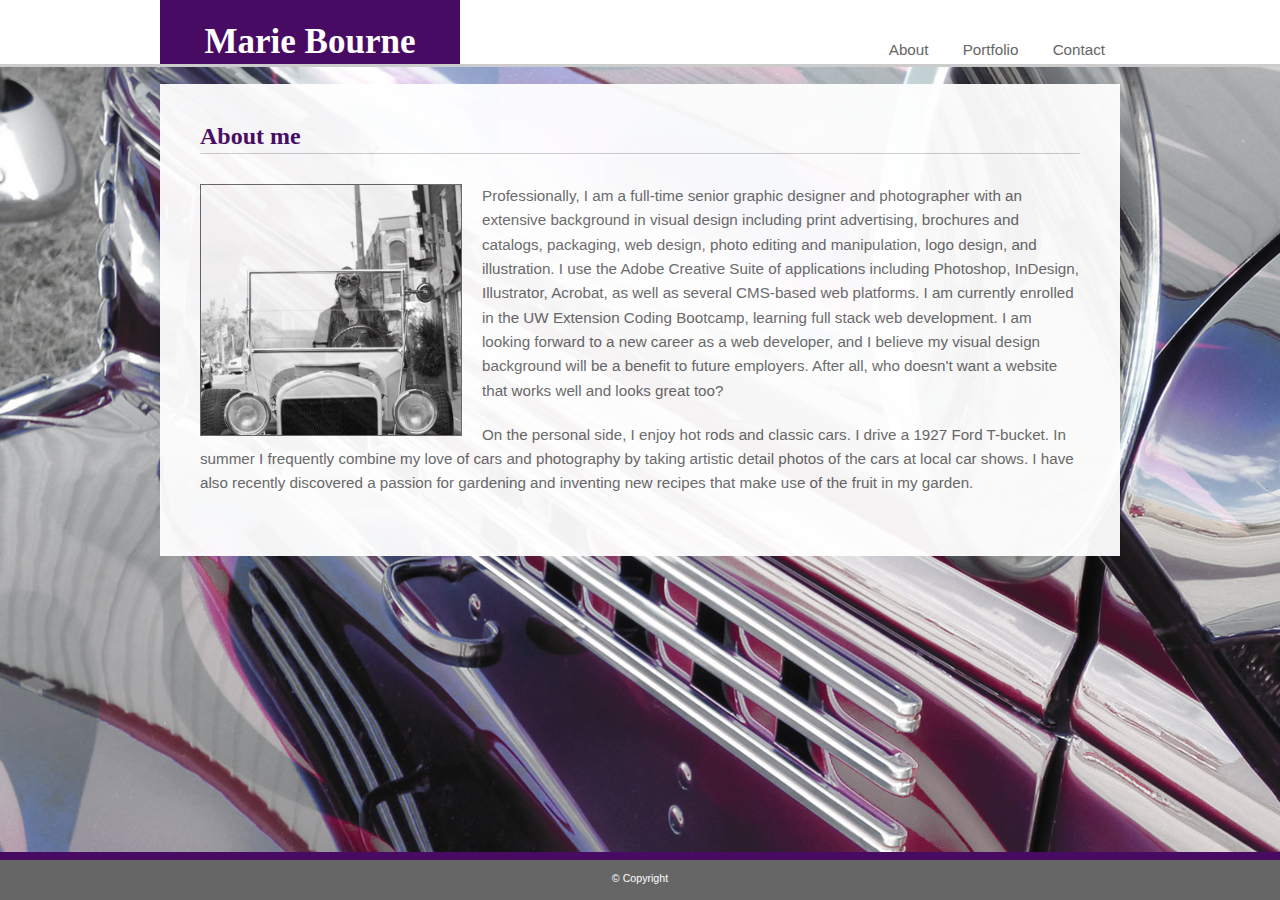
<file: index.html>
<!DOCTYPE html>
<html lang="en">
    <head>
        <title>Bourne Portfolio</title>
        <link type="text/css" rel="stylesheet" href="assets/css/reset.css" />
        <link type="text/css" rel="stylesheet" href="assets/css/style.css" />
    </head>
    <body>
        <!--extend top nav background full width-->
        <div id="navBkgd">
            <div class="container">
                <header>
                    <h1>Marie Bourne</h1>
                    <nav>
                        <ul class="nav">
                            <li><a href="index.html">About</a></li>
                            <li><a href="portfolio.html">Portfolio</a></li>
                            <li><a href="contact.html">Contact</a></li>
                        </ul>
                    </nav>
                </header>
            </div>
        </div>
        <!--content centered-->
        <div class="container">                        
            <main>
                <h2>About me</h2>
                <div class="imgBox">
                    <img src="assets/images/t-bucket.jpg" alt="profile photo" width="260"/>
                </div>
                <p>Professionally, I am a full-time senior graphic designer and photographer with an extensive background in visual design including print advertising, brochures and catalogs, packaging, web design, photo editing and manipulation, logo design, and illustration. I use the Adobe Creative Suite of applications including Photoshop, InDesign, Illustrator, Acrobat, as well as several CMS-based web platforms. I am currently enrolled in the UW Extension Coding Bootcamp, learning full stack web development. I am looking forward to a new career as a web developer, and I believe my visual design background will be a benefit to future employers. After all, who doesn't want a website that works well and looks great too?</p>
                <p>On the personal side, I enjoy hot rods and classic cars. I drive a 1927 Ford T-bucket. In summer I frequently combine my love of cars and photography by taking artistic detail photos of the cars at local car shows. I have also recently discovered a passion for gardening and inventing new recipes that make use of the fruit in my garden.</p>
            </main>
        </div>
        <!--extend footer background full width-->
        <div id="footerBkgd">
            <div class="container">
                <footer><p class="copywrite">&copy; Copyright</p></footer>
            </div>
        </div>
    </body>
</html>
</file>
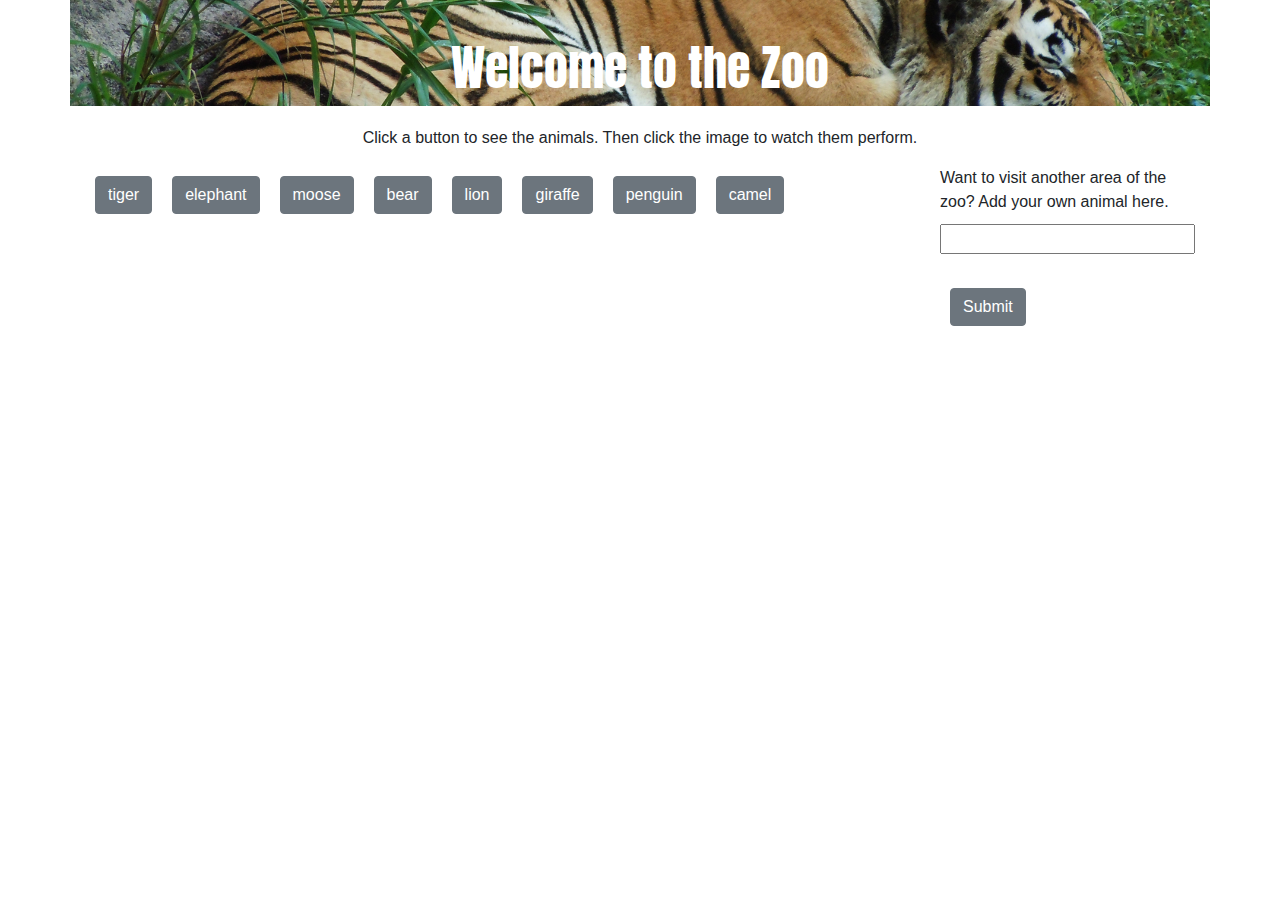
<file: giphy-app/index.html>
<!DOCTYPE html>
<html lang="en">
<head>
    <meta charset="UTF-8">
    <meta name="viewport" content="width=device-width, initial-scale=1.0">
    <meta http-equiv="X-UA-Compatible" content="ie=edge">
    <link rel="stylesheet" href="https://stackpath.bootstrapcdn.com/bootstrap/4.3.1/css/bootstrap.min.css" integrity="sha384-ggOyR0iXCbMQv3Xipma34MD+dH/1fQ784/j6cY/iJTQUOhcWr7x9JvoRxT2MZw1T" crossorigin="anonymous">
    <link href="https://fonts.googleapis.com/css?family=Anton" rel="stylesheet">
    <link rel="stylesheet" type="text/css" href="assets/css/style.css">
    <script src="https://ajax.googleapis.com/ajax/libs/jquery/3.4.0/jquery.min.js"></script>
    <title>The Zoo</title>
</head>
<body>
    <div class="container">
        <header class="row">
            <div class="col-md-12">
                <h1>Welcome to the Zoo</h1>
            </div>
        </header>
        <main>
            <p class="center">Click a button to see the animals. Then click the image to watch them perform.</p>
            <div class="row button-row">
                <div class="col-md-9" id="buttons"></div>
                <div class="col-md-3" id="add-button"></div>
            </div>
            <div class="row">
                <div id="gifs" class="col-md-12 grid-container"></div>
            </div>
        </main>


    </div><!-- end container -->
 
    <script type="text/javascript" src="assets/javascript/app.js"></script>
</body>
</html>
</file>
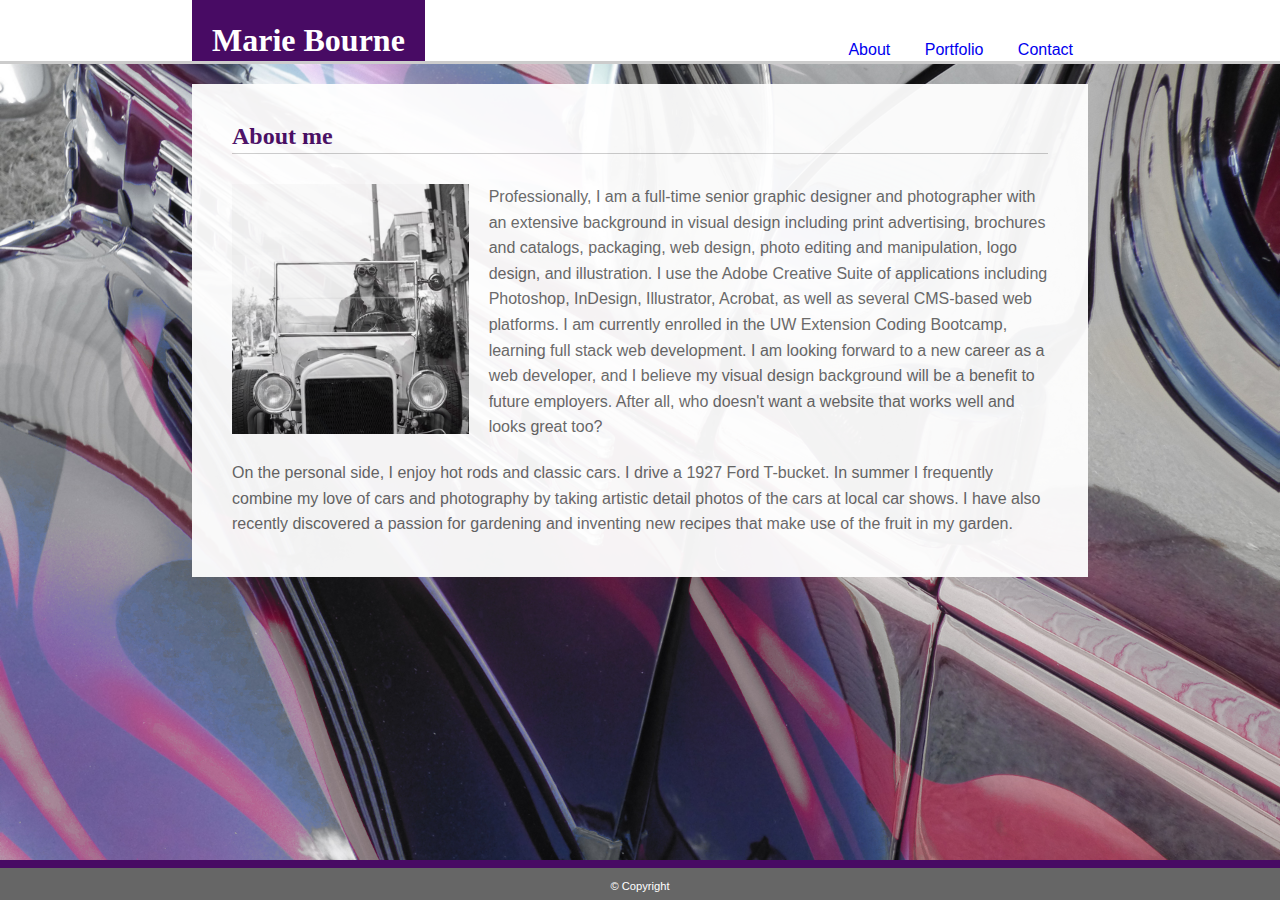
<file: responsive-portfolio/index.html>
<!DOCTYPE html>
<html lang="en">
    <head>
        <title>Bourne Portfolio</title>
        <link type="text/css" rel="stylesheet" href="assets/css/reset.css" />
        <link rel="stylesheet" href="https://use.fontawesome.com/releases/v5.8.1/css/all.css" integrity="sha384-50oBUHEmvpQ+1lW4y57PTFmhCaXp0ML5d60M1M7uH2+nqUivzIebhndOJK28anvf" crossorigin="anonymous">
        <link type="text/css" rel="stylesheet" href="assets/css/style.css" />
    </head>
    <body>
        <!--extend top nav background full width-->
        <div id="navBkgd">
            <div class="container">
                <header>
                    <h1>Marie Bourne</h1>
                    <nav>
                        <a href="#"><i class="fas fa-bars icon"></i></a>
                        <ul class="nav">
                            <li><a href="index.html">About</a></li>
                            <li><a href="portfolio.html">Portfolio</a></li>
                            <li><a href="contact.html">Contact</a></li>
                        </ul>
                        <ul id="navVert">
                            <li><a href="index.html">About</a></li>
                            <li><a href="portfolio.html">Portfolio</a></li>
                            <li><a href="contact.html">Contact</a></li>
                        </ul>
                    </nav>
                </header>
            </div>
        </div>
        <!--content centered-->
        <div class="container">                        
            <main>
                <h2>About me</h2>
                <div class="imgBox">
                    <img class="img-profile" src="assets/images/t-bucket.jpg" alt="profile photo" width="260"/>
                </div>
                <p>Professionally, I am a full-time senior graphic designer and photographer with an extensive background in visual design including print advertising, brochures and catalogs, packaging, web design, photo editing and manipulation, logo design, and illustration. I use the Adobe Creative Suite of applications including Photoshop, InDesign, Illustrator, Acrobat, as well as several CMS-based web platforms. I am currently enrolled in the UW Extension Coding Bootcamp, learning full stack web development. I am looking forward to a new career as a web developer, and I believe my visual design background will be a benefit to future employers. After all, who doesn't want a website that works well and looks great too?</p>
                <p>On the personal side, I enjoy hot rods and classic cars. I drive a 1927 Ford T-bucket. In summer I frequently combine my love of cars and photography by taking artistic detail photos of the cars at local car shows. I have also recently discovered a passion for gardening and inventing new recipes that make use of the fruit in my garden.</p>
            </main>
        </div>
        <!--extend footer background full width-->
        <div id="footerBkgd">
            <div class="container">
                <footer><p class="copywrite">&copy; Copyright</p></footer>
            </div>
        </div>
    </body>
</html>
</file>
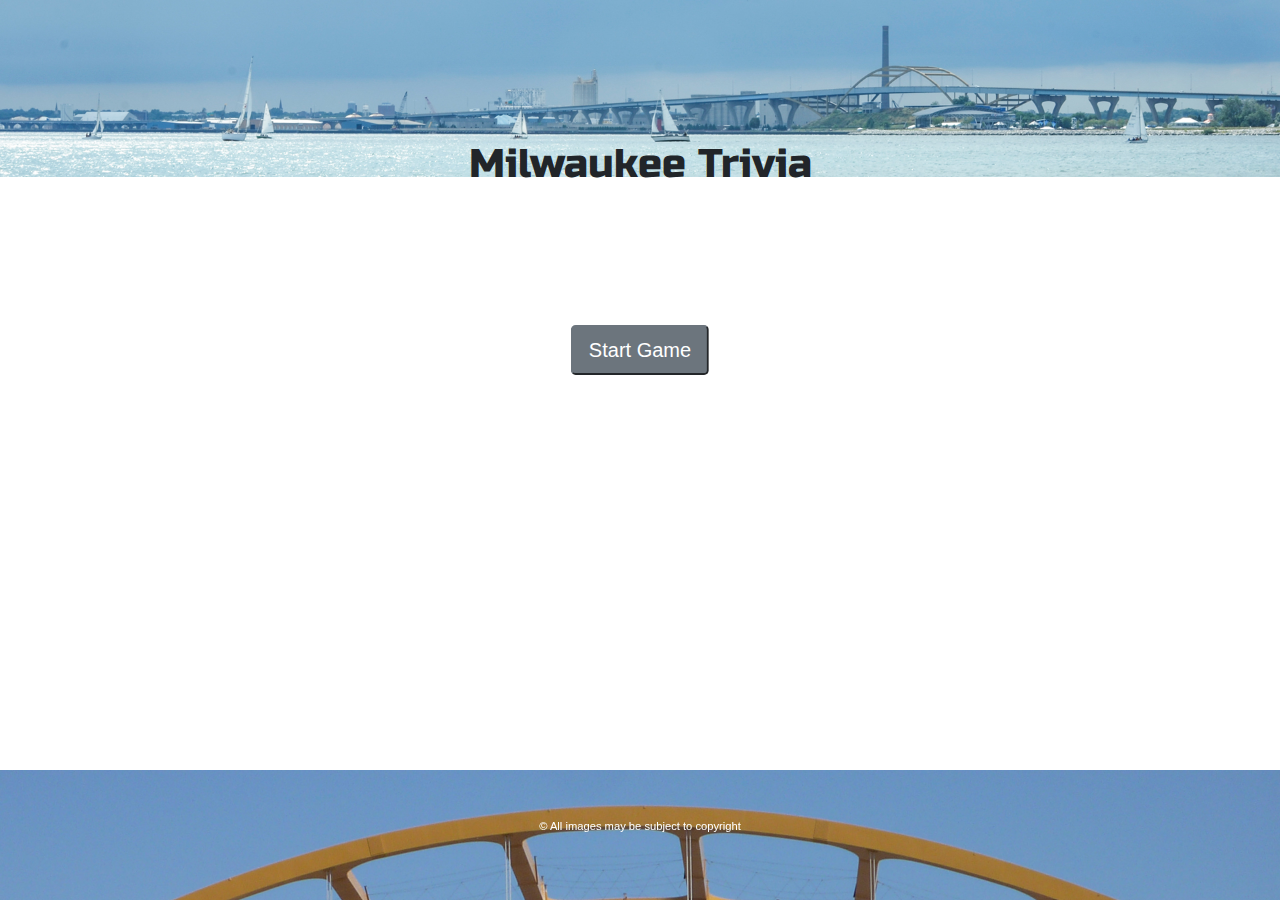
<file: trivia-game/index.html>
<!DOCTYPE html>
<html lang="en">
<head>
    <meta charset="UTF-8">
    <meta name="viewport" content="width=device-width, initial-scale=1.0">
    <meta http-equiv="X-UA-Compatible" content="ie=edge">
    <link rel="stylesheet" href="https://stackpath.bootstrapcdn.com/bootstrap/4.3.1/css/bootstrap.min.css" integrity="sha384-ggOyR0iXCbMQv3Xipma34MD+dH/1fQ784/j6cY/iJTQUOhcWr7x9JvoRxT2MZw1T" crossorigin="anonymous">
    <link href="https://fonts.googleapis.com/css?family=Russo+One" rel="stylesheet">
    <link rel="stylesheet" type="text/css" href="assets/css/style.css">
    <script src="https://ajax.googleapis.com/ajax/libs/jquery/3.4.0/jquery.min.js"></script>
    <title>Milwaukee Trivia</title>
</head>
<body>
    <!-- full width header -->
    <div class="container-fluid header">
        <!--<img class="img-fluid" src="assets/images/header.jpg" />-->
        <header class="container">
            <h1>Milwaukee Trivia</h1>
        </header>
    </div>
    <!-- main content centered -->
    <main class="container">
        <div class="row">
            <div id="startScreen" class="col-md-12 startRow">
                <button id="start" type="button" class="btn-lg btn-secondary startBtn">Start Game</button>
            </div>
        </div>
        <!-- timer -->
        <div class="row timer">
            <div class="col-md-12">
                <h3 id="timer"></h3>
            </div>
        </div>
        <!-- question-0 -->
        <div id="question-0" class="row">
            <div class="col-md-8">
                <p>Who designed the Milwaukee Art Museum addition?</p>
                <div class="form-check">
                    <input class="form-check-input question-0" type="radio" name="question-0" id="option1" value="Antoni Gaudi">
                        <label class="form-check-label" for="question-0">
                            Antoni Gaudi
                        </label><br>
                    <input class="form-check-input question-0" type="radio" name="question-0" id="option2" value="Frank Gehry">
                        <label class="form-check-label" for="question-0">
                            Frank Gehry
                        </label><br>
                    <input class="form-check-input question-0" type="radio" name="question-0" id="option3" value="Santiago Calatrava">
                        <label class="form-check-label" for="question-0">
                            Santiago Calatrava
                        </label><br>
                    <input class="form-check-input question-0" type="radio" name="question-0" id="option4" value="Zaha Hadid">
                        <label class="form-check-label" for="question-0">
                            Zaha Hadid
                        </label>
                </div>
                <p id="messageCorrect-0" class="correct message"></p>
                <p id="messageWrong-0" class="message"></p>
                <p id="messageTimeout-0" class="message"></p>
            </div>
            <div class="col-md-4 image-0 imageMobile"></div>
        </div>
        <!-- question-1 -->
        <div id="question-1" class="row">
                <div class="col-md-8">
                    <p>What is the Allen Bradley/Rockwell Automation tower known for?</p>
                    <div class="form-check">
                        <input class="form-check-input question-1" type="radio" name="question-1" id="option1" value="The first digital temperature gauge">
                            <label class="form-check-label" for="question-1">
                                The first digital temperature gauge on a building in Milwaukee
                            </label><br>
                        <input class="form-check-input question-1" type="radio" name="question-1" id="option2" value="The largest four-faced clock">
                            <label class="form-check-label" for="question-1">
                                The largest four-faced clock in the world
                            </label><br>
                        <input class="form-check-input question-1" type="radio" name="question-1" id="option3" value="The tallest building">
                            <label class="form-check-label" for="question-1">
                                The tallest building in Milwaukee
                            </label><br>
                        <input class="form-check-input question-1" type="radio" name="question-1" id="option4" value="The second largest four-faced clock">
                            <label class="form-check-label" for="question-1">
                                The second largest four-faced clock in the world
                            </label>
                    </div>
                    <p id="messageCorrect-1" class="correct message"></p>
                    <p id="messageWrong-1" class="message"></p>
                    <p id="messageTimeout-1" class="message"></p>
                </div>
                <div class="col-md-4 image-1 imageMobile"></div>
            </div>
            <!-- question-2 -->
            <div id="question-2" class="row">
                <div class="col-md-8">
                    <p>Which of these TV shows was not based in Milwaukee?</p>
                    <div class="form-check">
                        <input class="form-check-input question-2" type="radio" name="question-2" id="option1" value="Laverne and Shirley">
                            <label class="form-check-label" for="question-2">
                                Laverne and Shirley
                            </label><br>
                        <input class="form-check-input question-2" type="radio" name="question-2" id="option2" value="That 70s Show">
                            <label class="form-check-label" for="question-2">
                                That 70s Show
                            </label><br>
                        <input class="form-check-input question-2" type="radio" name="question-2" id="option3" value="Agents of S.H.I.E.L.D.">
                            <label class="form-check-label" for="question-2">
                                Agents of S.H.I.E.L.D.
                            </label><br>
                        <input class="form-check-input question-2" type="radio" name="question-2" id="option4" value="Happy Days">
                            <label class="form-check-label" for="question-2">
                                Happy Days
                            </label>
                    </div>
                    <p id="messageCorrect-2" class="correct message"></p>
                    <p id="messageWrong-2" class="message"></p>
                    <p id="messageTimeout" class="message"></p>
                </div>
                <div class="col-md-4 image-2 imageMobile"></div>
            </div>
            <!-- question-3 -->
            <div id="question-3" class="row">
                <div class="col-md-8">
                    <p>Which of these was not a founding father of Milwaukee?</p>
                    <div class="form-check">
                        <input class="form-check-input question-3" type="radio" name="question-3" id="option1" value="Henry Maier">
                            <label class="form-check-label question-3" for="question-3">
                                Henry Maier
                            </label><br>
                        <input class="form-check-input question-3" type="radio" name="question-3" id="option2" value="Solomon Juneau">
                            <label class="form-check-label" for="question-3">
                                Solomon Juneau
                            </label><br>
                        <input class="form-check-input question-3" type="radio" name="question-3" id="option3" value="George Walker">
                            <label class="form-check-label" for="question-3">
                                George Walker
                            </label><br>
                        <input class="form-check-input question-3" type="radio" name="question-3" id="option4" value="Byron Kilbourn">
                            <label class="form-check-label" for="question-3">
                                Byron Kilbourn
                            </label>
                    </div>
                    <p id="messageCorrect-3" class="correct message"></p>
                    <p id="messageWrong-3" class="message"></p>
                    <p id="messageTimeout-3" class="message"></p>
                </div>
                <div class="col-md-4 image-3 imageMobile"></div>
            </div>
            <!-- question-4 -->
            <div id="question-4" class="row">
                <div class="col-md-8">
                    <p>Which of these festivals is not held at Henry Maier Festival Grounds?</p>
                    <div class="form-check">
                        <input class="form-check-input question-4" type="radio" name="question-4" id="option1" value="SummerFest">
                            <label class="form-check-label" for="question-4">
                                SummerFest
                            </label><br>
                        <input class="form-check-input question-4" type="radio" name="question-4" id="option2" value="Bastille Days">
                            <label class="form-check-label" for="question-4">
                                Bastille Days
                            </label><br>
                        <input class="form-check-input question-4" type="radio" name="question-4" id="option3" value="Irish Fest">
                            <label class="form-check-label" for="question-4">
                                Irish Fest
                            </label><br>
                        <input class="form-check-input question-4" type="radio" name="question-4" id="option4" value="Festa Italiana">
                            <label class="form-check-label" for="question-4">
                                Festa Italiana
                            </label>
                    </div>
                    <p id="messageCorrect-4" class="correct message"></p>
                    <p id="messageWrong-4" class="message"></p>
                    <p id="messageTimeout-4" class="message"></p>
                </div>
                <div class="col-md-4 image-4 imageMobile"></div>
            </div>
            <!-- question-5 -->
            <div id="question-5" class="row">
                <div class="col-md-8">
                    <p>What year was Harley Davidon started?</p>
                    <div class="form-check">
                        <input class="form-check-input question-5" type="radio" name="question-5" id="option1" value="1903">
                            <label class="form-check-label" for="question-5">
                                1903
                            </label><br>
                        <input class="form-check-input question-5" type="radio" name="question-5" id="option2" value="1901">
                            <label class="form-check-label" for="question-5">
                                1901
                            </label><br>
                        <input class="form-check-input question-5" type="radio" name="question-5" id="option3" value="1909">
                            <label class="form-check-label" for="question-5">
                                1909
                            </label><br>
                        <input class="form-check-input question-5" type="radio" name="question-5" id="option4" value="1900">
                            <label class="form-check-label" for="question-5">
                                1900
                            </label>
                    </div>
                    <p id="messageCorrect-5" class="correct message"></p>
                    <p id="messageWrong-5" class="message"></p>
                    <p id="messageTimeout-5" class="message"></p>
                </div>
                <div class="col-md-4 image-5 imageMobile"></div>
            </div>
            <!-- question-6 -->
            <div id="question-6" class="row">
                <div class="col-md-8">
                    <p>What is the oldest building in Milwaukee?</p>
                    <div class="form-check">
                        <input class="form-check-input question-6" type="radio" name="question-6" id="option1" value="Benjamin Church House">
                            <label class="form-check-label" for="question-6">
                                Benjamin Church House
                            </label><br>
                        <input class="form-check-input question-6" type="radio" name="question-6" id="option2" value="Old St. Mary's Church">
                            <label class="form-check-label" for="question-6">
                                Old St. Mary's Church
                            </label><br>
                        <input class="form-check-input question-6" type="radio" name="question-6" id="option3" value="St. Joan of Arc Chapel">
                            <label class="form-check-label" for="question-6">
                                St. Joan of Arc Chapel
                            </label><br>
                        <input class="form-check-input question-6" type="radio" name="question-6" id="option4" value="City Hall">
                            <label class="form-check-label" for="question-6">
                                City Hall
                            </label>
                    </div>
                    <p id="messageCorrect-6" class="correct message"></p>
                    <p id="messageWrong-6" class="message"></p>
                    <p id="messageTimeout-6" class="message"></p>
                </div>
                <div class="col-md-4 image-6 imageMobile"></div>
            </div>
            <!-- question-7 -->
            <div id="question-7" class="row">
                <div class="col-md-8">
                    <p>Why is Milwaukee known as the Cream City?</p>
                    <div class="form-check">
                        <input class="form-check-input question-7" type="radio" name="question-7" id="option1" value="Cream ale was invented here">
                            <label class="form-check-label" for="question-7">
                                Cream ale was invented here
                            </label><br>
                        <input class="form-check-input question-7" type="radio" name="question-7" id="option2" value="Milwaukee is the largest city in the dairy state">
                            <label class="form-check-label" for="question-7">
                                Milwaukee is the largest city in the dairy state
                            </label><br>
                        <input class="form-check-input question-7" type="radio" name="question-7" id="option3" value="Cream cheese was invented here">
                            <label class="form-check-label" for="question-7">
                                Cream cheese was invented here
                            </label><br>
                        <input class="form-check-input question-7" type="radio" name="question-7" id="option4" value="The color of brick">
                            <label class="form-check-label" for="question-7">
                                The color of brick in many buildings in the city
                            </label>
                    </div>
                    <p id="messageCorrect-7" class="correct message"></p>
                    <p id="messageWrong-7" class="message"></p>
                    <p id="messageTimeout-7" class="message"></p>
                </div>
                <div class="col-md-4 image-7 imageMobile"></div>
            </div>
            <!-- question-8 -->
            <div id="question-8" class="row">
                <div class="col-md-8">
                    <p>Which of these is not a river in Milwaukee?</p>
                    <div class="form-check">
                        <input class="form-check-input question-8" type="radio" name="question-8" id="option1" value="Milwaukee River">
                            <label class="form-check-label" for="question-8">
                                Milwaukee River
                            </label><br>
                        <input class="form-check-input question-8" type="radio" name="question-8" id="option2" value="Kinnickinnic River">
                            <label class="form-check-label" for="question-8">
                                Kinnickinnic River
                            </label><br>
                        <input class="form-check-input question-8" type="radio" name="question-8" id="option3" value="Rock River">
                            <label class="form-check-label" for="question-8">
                                Rock River
                            </label><br>
                        <input class="form-check-input question-8" type="radio" name="question-8" id="option4" value="Menomonee River">
                            <label class="form-check-label" for="question-8">
                                Menomonee River
                            </label>
                    </div>
                    <p id="messageCorrect-8"></p>
                    <p id="messageWrong-8"></p>
                    <p id="messageTimeout-8"></p>
                </div>
                <div class="col-md-4 image-8 imageMobile"></div>
            </div>
            <!-- question-9 -->
            <div id="question-9" class="row">
                <div class="col-md-8">
                    <p>Which of these musicians/bands is not from Milwaukee?</p>
                    <div class="form-check">
                        <input class="form-check-input question-9" type="radio" name="question-9" id="option1" value="Les Paul">
                            <label class="form-check-label" for="question-9">
                                Les Paul
                            </label><br>
                        <input class="form-check-input question-9" type="radio" name="question-9" id="option2" value="The Violent Femmes">
                            <label class="form-check-label" for="question-9">
                                The Violent Femmes
                            </label><br>
                        <input class="form-check-input question-9" type="radio" name="question-9" id="option3" value="Danny Gokey">
                            <label class="form-check-label" for="question-9">
                                Danny Gokey
                            </label><br>
                        <input class="form-check-input question-9" type="radio" name="question-9" id="option4" value="The Gufs">
                            <label class="form-check-label" for="question-9">
                                The Gufs
                            </label>
                    </div>
                    <p id="messageCorrect-9" class="correct message"></p>
                    <p id="messageWrong-9" class="message"></p>
                    <p id="messageTimeout-9" class="message"></p>
                </div>
                <div class="col-md-4 image-9 imageMobile"></div>
            </div>
            <!-- game over screen -->
            <div class="row">
                <div id="endScreen" class="col-md-8">
                    <h3>Game Over!</h3>
                    <p>Here's how you did:</p>
                    <p>Wins: <span id="right"></span></p>
                    <p>Losses: <span id="wrong"></span></p>
                    <p>Skipped questions: <span id="unanswered"></span></p>
                </div>
                <div id="endImage" class="col-md-4 imageMobile"></div>
            </div>
        </main>
        <footer class="container-fluid footer">
            <div class="container copyright">&copy; All images may be subject to copyright</div>
        </footer>

    <script src="assets/javascript/app.js"></script>
</body>
</html>
</file>
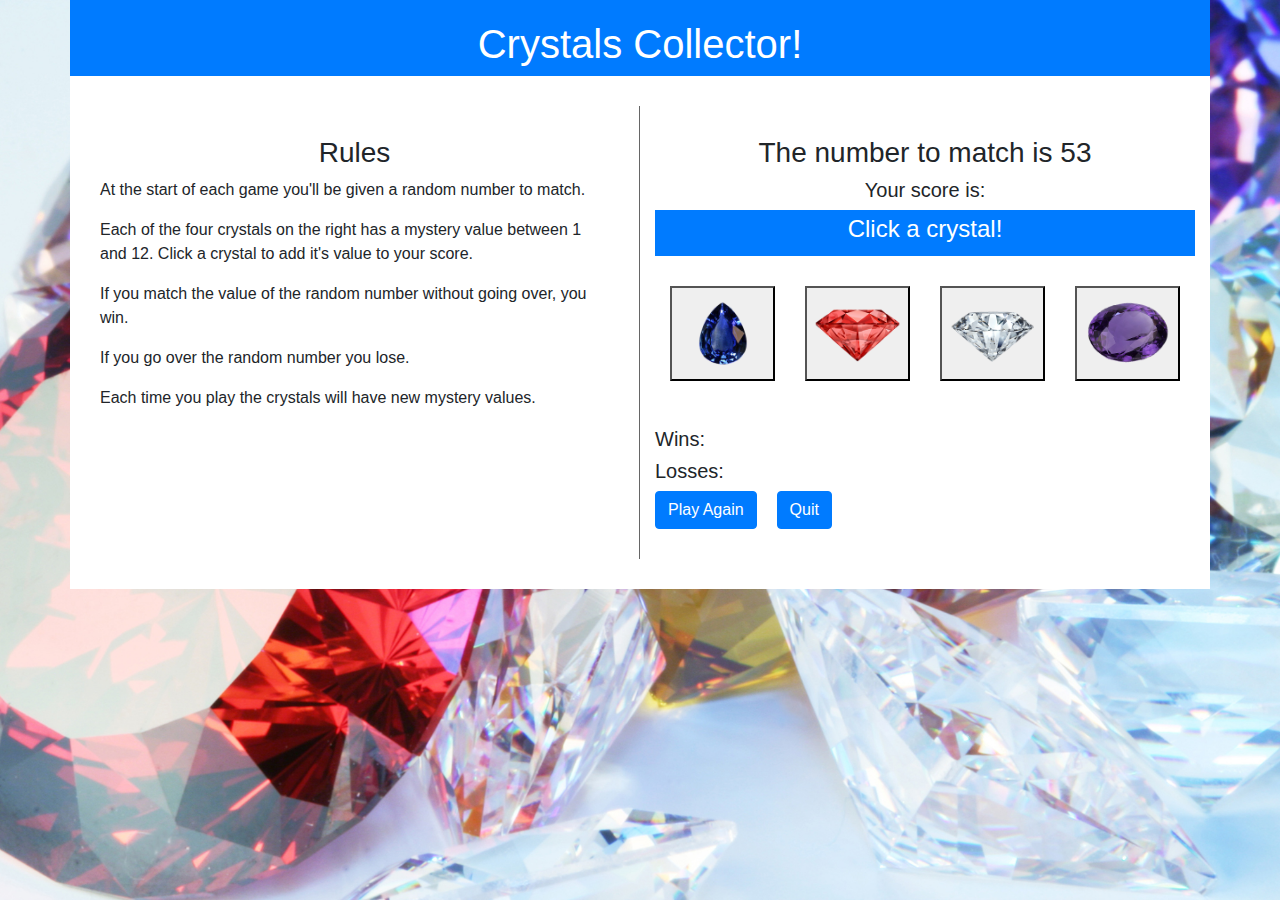
<file: unit-4-game/index.html>
<!DOCTYPE html>
<html lang="en">
<head>
    <meta charset="UTF-8">
    <meta name="viewport" content="width=device-width, initial-scale=1.0">
    <meta http-equiv="X-UA-Compatible" content="ie=edge">
    <link rel="stylesheet" type="text/css" href="assets/css/reset.css">
    <link rel="stylesheet" href="https://stackpath.bootstrapcdn.com/bootstrap/4.3.1/css/bootstrap.min.css" integrity="sha384-ggOyR0iXCbMQv3Xipma34MD+dH/1fQ784/j6cY/iJTQUOhcWr7x9JvoRxT2MZw1T" crossorigin="anonymous">
    <link rel="stylesheet" type="text/css" href="assets/css/style.css">
    <script src="https://ajax.googleapis.com/ajax/libs/jquery/3.4.0/jquery.min.js"></script>
    <title>Crystal Counting Game</title>
</head>
<body>
    <div class="container">
        <header class="row blueBg">
            <div class="col-md-12">
                <h1>Crystals Collector!</h1>
            </div>
        </header>

        <main class="row">
            <div class="col-md-6 colPad borderRight">
                <h3>Rules</h3>
                <p>At the start of each game you'll be given a random number to match.</p>
                <p>Each of the four crystals on the right has a mystery value between 1 and 12. Click a crystal to add it's value to your score.</p>
                <p>If you match the value of the random number without going over, you win.</p>
                <p>If you go over the random number you lose.</p>
                <p>Each time you play the crystals will have new mystery values.</p>
            </div> <!-- end of left column -->
            <div class="col-md-6 colPad">
                <!--<p class="center">Press any key to start the game.</p>-->
                <h3 id="matchNumber" class="center"></h3>
                <h5 class="center">Your score is:</h5>
                <h5 id="yourScore" class="center"></h5>
                <div class="row blueBg marginBottom">
                    <h4>Click a crystal!</h4>
                </div>

                <div class="row align-items-center marginBottom">
                    <div class="col">
                        <button id="sapphireBtn" class="crystal"><img class="img-fluid" src="assets/images/sapphire.png"></button>
                    </div>
                    <div class="col">
                        <button id="rubyBtn" class="crystal"><img class="img-fluid" src="assets/images/ruby.png"></button>
                    </div>
                    <div class="col">
                        <button id="diamondBtn" class="crystal"><img class="img-fluid" src="assets/images/diamond.png"></button>
                    </div>
                    <div class="col">
                        <button id="amethystBtn" class="crystal"><img class="img-fluid" src="assets/images/amethyst.png"></button>
                    </div>
                </div>
                <div class="row align-items-center">
                    <p id="winMessage"></p>
                    <p id="lossMessage"></p>
                </div>
                <div class="row align-items-center">
                    <h5>Wins: <span id="winsTotal"></span></h5>
                </div>
                <div class="row align-items-center">
                    <h5>Losses: <span id="lossTotal"></span></h5>
                </div>
                <div id="resetButtons" class="row align-items-center">
                    <button type="button" id="reset" class="btn btn-primary marginRight">Play Again</button>
                    <button type="button" id="quit" class="btn btn-primary marginRight">Quit</button>
                </div>


            </div> <!-- end of right column --> 
        </main>
    </div> <!-- end container -->
<script type="text/javascript" src="assets/javascript/game.js"></script>  
</body>
</html>
</file>
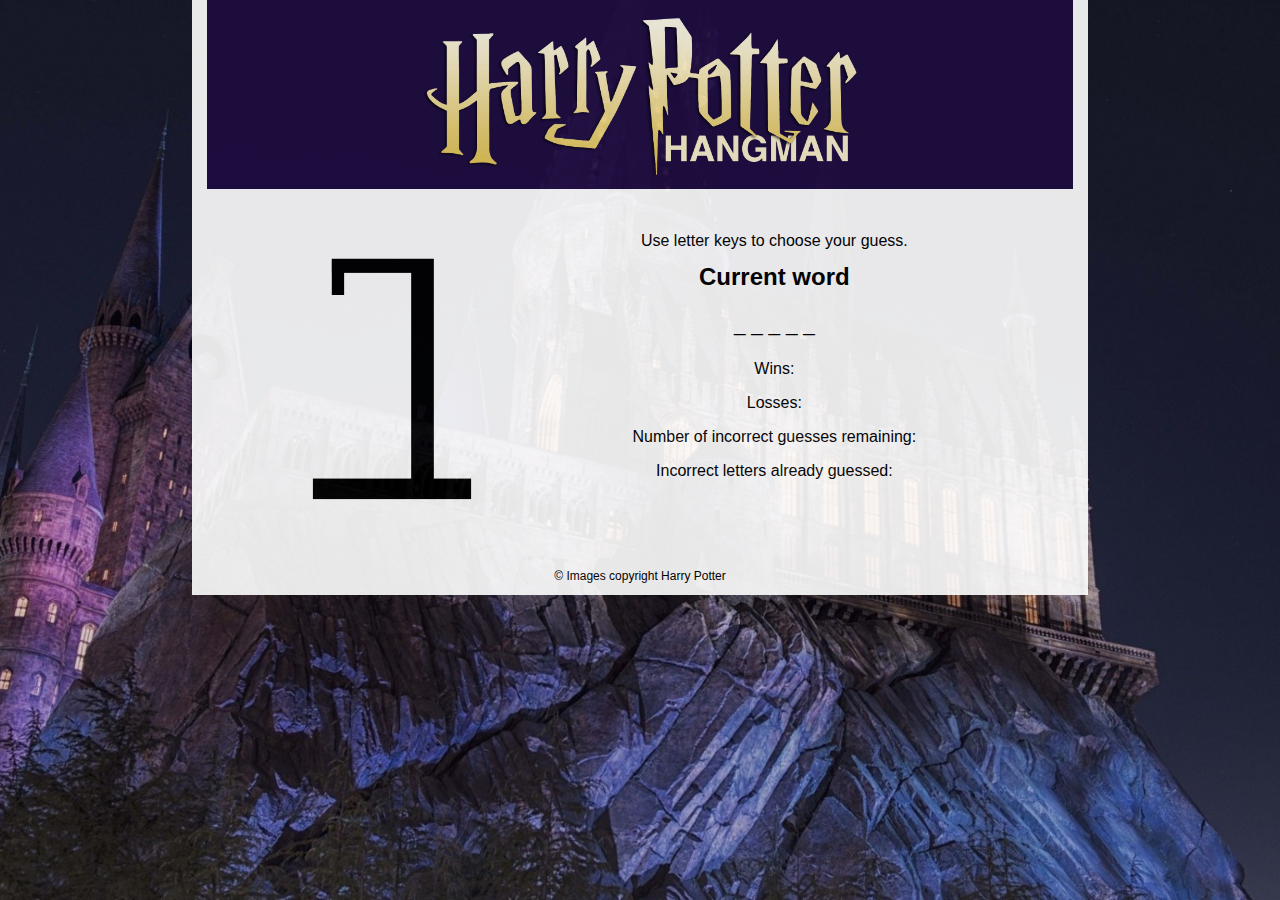
<file: word-guess-game/index.html>
<!DOCTYPE html>
<html lang="en">
<head>
    <meta charset="UTF-8">
    <meta name="viewport" content="width=device-width, initial-scale=1.0">
    <meta http-equiv="X-UA-Compatible" content="ie=edge">
    <title>Hangman</title>
    <link rel="stylesheet" type="text/css" href="assets/css/reset.css">
    <link rel="stylesheet" href="https://maxcdn.bootstrapcdn.com/bootstrap/4.0.0/css/bootstrap.min.css" crossorigin="anonymous">
    <link rel="stylesheet" type="text/css" href="assets/css/style.css">
</head>
<body>
    <!-- Modal -->
    <div class="modal fade" id="getCodeModal" tabindex="-1" role="dialog" aria-labelledby="exampleModalCenterTitle" aria-hidden="true">
        <div class="modal-dialog modal-dialog-centered" role="document">
        <div class="modal-content" id="myInput">
            <div class="modal-body">
                <p>You already guessed that letter. Try again!</p>
            </div>
            <div class="modal-footer">
                <button type="button" class="btn" data-dismiss="modal">Close</button>
            </div>
        </div>
        </div>
    </div>
        
    <div class="container">
        <header>
            <img src="assets/images/harry-potter_header11.png" alt="Harry Potter Hangman" />
            <h1 class="resetHidden">Harry Potter Hangman</h1>
        </header>
        <main class="clearfix">
            <!-- image column -->
            <div class="col-md-4">
                <img id="man" class="hangmanImg">
            </div>
            <!-- game text column -->
            <div class="col-md-8">
                <div class="clearfix">
                    <p>
                        <button id="startBtn" class="btn">Start Game</button>
                    </p>
                    <p>Use letter keys to choose your guess.</p>
                
                    <h2>Current word</h2>
                    <p id="blanks" class="letters"></p>
                    <p>Wins: <span id="totalWins"></span></p>
                    <p>Losses: <span id="totalLosses"</p>
                    <p>Number of incorrect guesses remaining: <span id="remGuesses"></span></p>
                    <p>Incorrect letters already guessed:</p>
                    <p id="guessedLetters"></p>
                    <p id="winMessage" class="gameMessage"></p>
                    <p id="lossMessage" class="gameMessage"></p>
                </div>
                <div id="gameReset" class="resetHidden">
                    <button id="playAgain" class="btn">Play Again</button>
                </div>
            </div>
        </main>
        <footer class="clearfix">
            <p>&copy; Images copyright Harry Potter</p>
        </footer>
    </div><!-- end container -->
    <!-- javascript link -->
    <script src="https://code.jquery.com/jquery-3.2.1.min.js" crossorigin="anonymous"></script>
    <script src="https://cdnjs.cloudflare.com/ajax/libs/popper.js/1.12.9/umd/popper.min.js" crossorigin="anonymous"></script>
    <script src="https://maxcdn.bootstrapcdn.com/bootstrap/4.0.0/js/bootstrap.min.js" crossorigin="anonymous"></script>
    <script type="text/javascript" src="assets/javascript/game.js"></script>
</body>
</html>
</file>
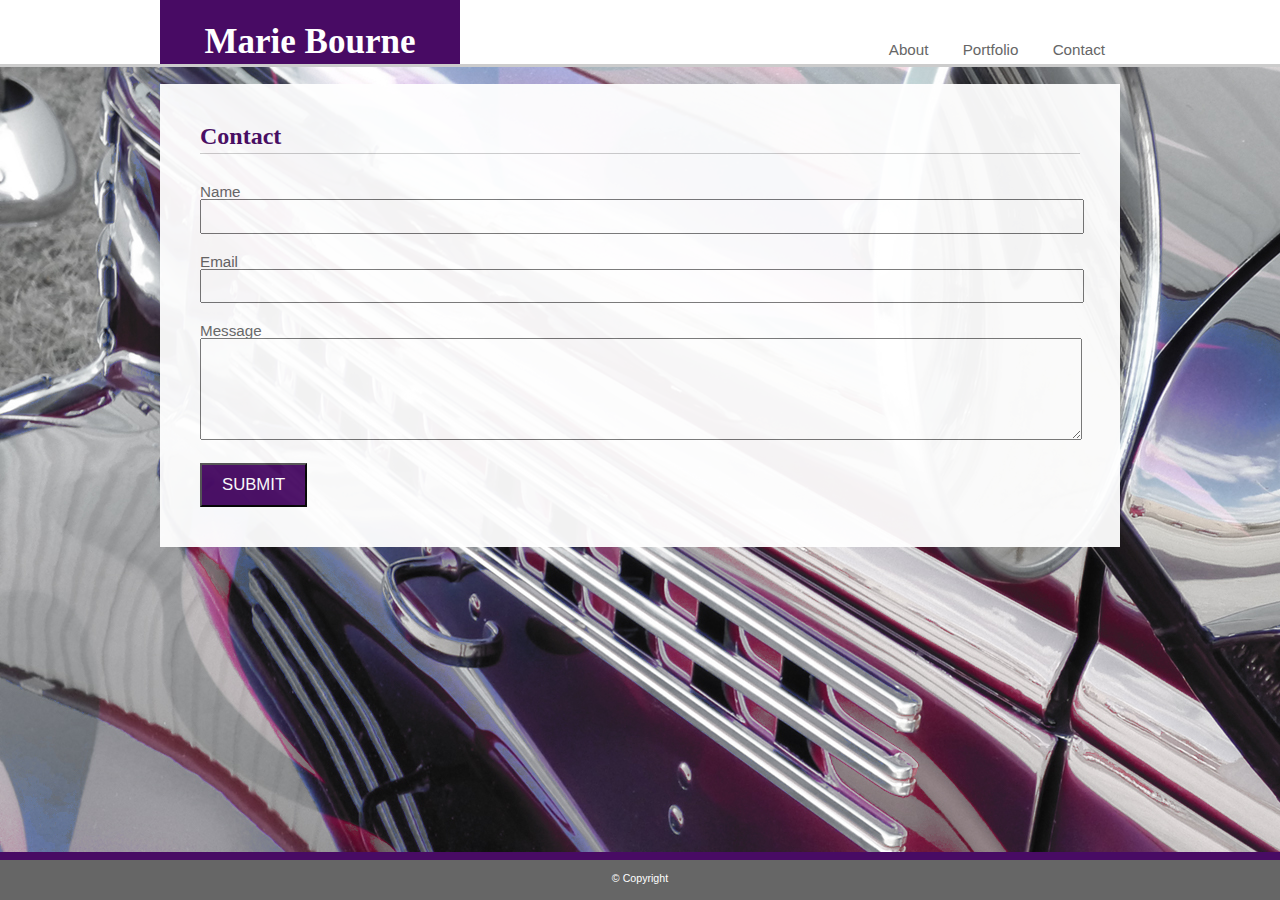
<file: contact.html>
<!DOCTYPE html>
<html lang="en">
    <head>
        <title>Bourne Portfolio</title>
        <link type="text/css" rel="stylesheet" href="assets/css/reset.css" />
        <link type="text/css" rel="stylesheet" href="assets/css/style.css" />
    </head>
    <body>
        <!--extend top nav background full width-->
        <div id="navBkgd">
            <div class="container">
                <header>
                    <h1>Marie Bourne</h1>
                    <nav>
                        <ul class="nav">
                            <li><a href="index.html">About</a></li>
                            <li><a href="portfolio.html">Portfolio</a></li>
                            <li><a href="contact.html">Contact</a></li>
                        </ul>
                    </nav>
                </header>
            </div>
        </div>
        <!--main content-->
        <div class="container">
            <main class="clearfix">
                <h2>Contact</h2>
                <form action="">
                    <label for="name" class="formLabel">Name</label>
                    <input type="text" id="name" name="name" class="formField">
                    <label for="email" class="formLabel">Email</label>
                    <input type="email" id="email" name="email" class="formField">
                    <label for="message" class="formLabel">Message</label>
                    <textarea id="message" name="message" style="height: 100px" class="formField"></textarea>
                    <button type="submit" value="submit" class="btn">SUBMIT</button>
                </form>
            </main>
        </div>
        <!--extend footer background full width-->
        <div id="footerBkgd">
            <div class="container">
                <footer><p class="copywrite">&copy; Copyright</p></footer>
            </div>
        </div>
    </body>
</html>
</file>
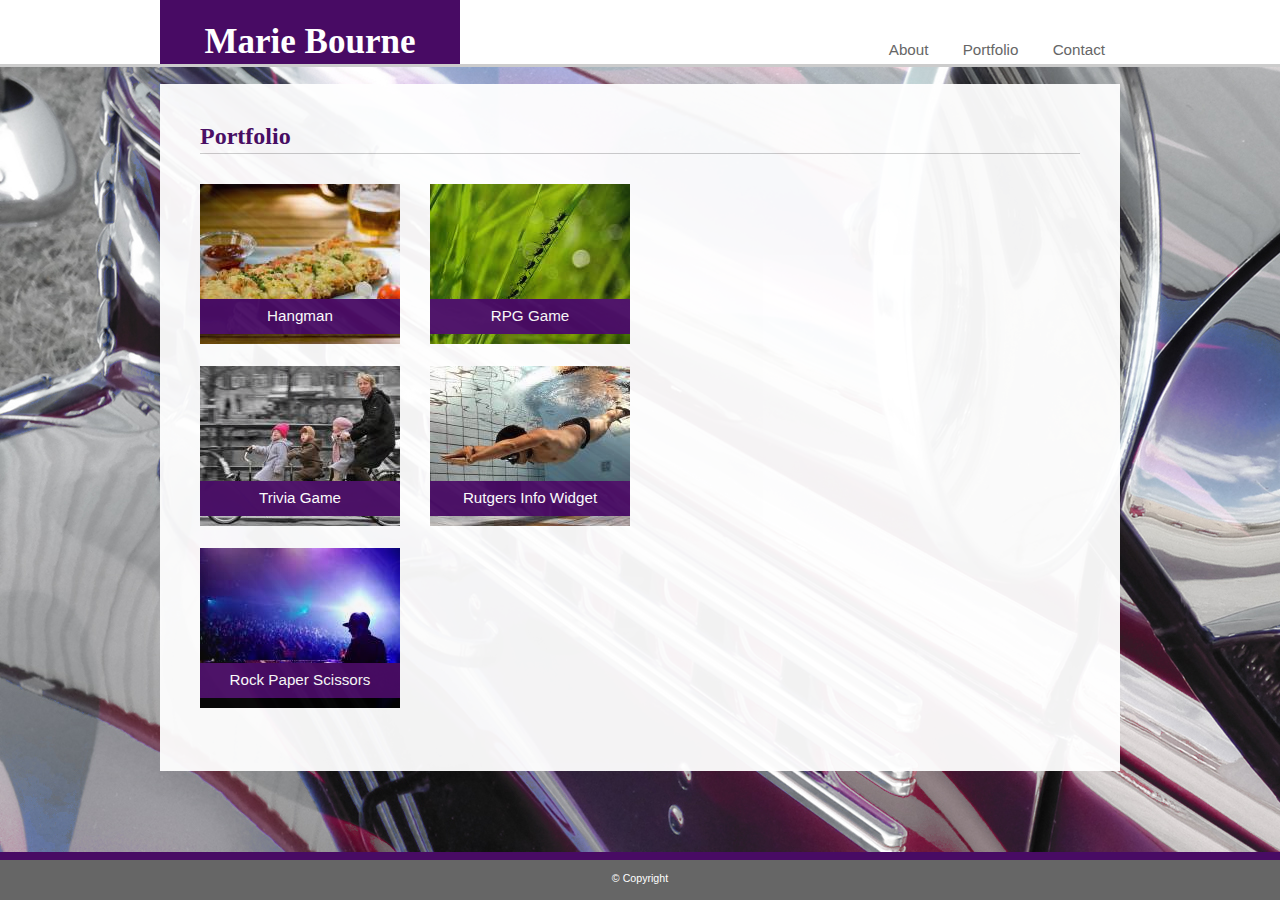
<file: portfolio.html>
<!DOCTYPE html>
<html lang="en">
    <head>
        <title>Bourne Portfolio</title>
        <link type="text/css" rel="stylesheet" href="assets/css/reset.css" />
        <link type="text/css" rel="stylesheet" href="assets/css/style.css" />
    </head>
    <body>
        <!--extend top nav background full width-->
        <div id="navBkgd">
            <div class="container">
                <header>
                    <h1>Marie Bourne</h1>
                    <nav>
                        <ul class="nav">
                            <li><a href="index.html">About</a></li>
                            <li><a href="portfolio.html">Portfolio</a></li>
                            <li><a href="contact.html">Contact</a></li>
                        </ul>
                    </nav>
                </header>
            </div>
        </div>
        <!--content centered-->
        <div class="container">                        
            <main class="clearfix">
                <h2>Portfolio</h2>
                <!-- row 1 -->
                <section class="row">
                    <div class="thumbnail">
                        <a href="#">
                            <img src="assets/images/food-q-c-200-160-3.jpg" alt="Hangman" />
                            <p class="thumbnailLabel">Hangman</p>
                        </a>
                    </div>
                    <div class="thumbnail">
                        <a href="#">
                            <img src="assets/images/nature-q-c-200-160-1.jpg" alt="RPG Game" />
                            <p class="thumbnailLabel">RPG Game</p>
                        </a>
                    </div>    
                </section>
                <!-- row 2 -->
                <section class="row">
                    <div class="thumbnail">
                        <a href="#">
                            <img src="assets/images/people-q-c-200-160-2.jpg" alt="Trivia Game" />
                            <p class="thumbnailLabel">Trivia Game</p>
                        </a>
                    </div>
                    <div class="thumbnail">
                        <a href="#">
                            <img src="assets/images/sports-q-c-200-160-7.jpg" alt="Rutgers Info Widget" />
                            <p class="thumbnailLabel">Rutgers Info Widget</p>
                        </a>
                    </div>
                </section>
                <!-- row 3 -->
                <section class="row">
                    <div class="thumbnail">
                        <a href="#">
                            <img src="assets/images/nightlife-q-c-200-160-5.jpg" alt="Rock Paper Scissors" />
                            <p class="thumbnailLabel">Rock Paper Scissors</p>
                        </a>
                    </div>
                </section>
            </main>
        </div>
        <!--extend footer background full width-->
        <div id="footerBkgd">
            <div class="container">
                <footer><p class="copywrite">&copy; Copyright</p></footer>
            </div>
        </div>
    </body>
</html>
</file>
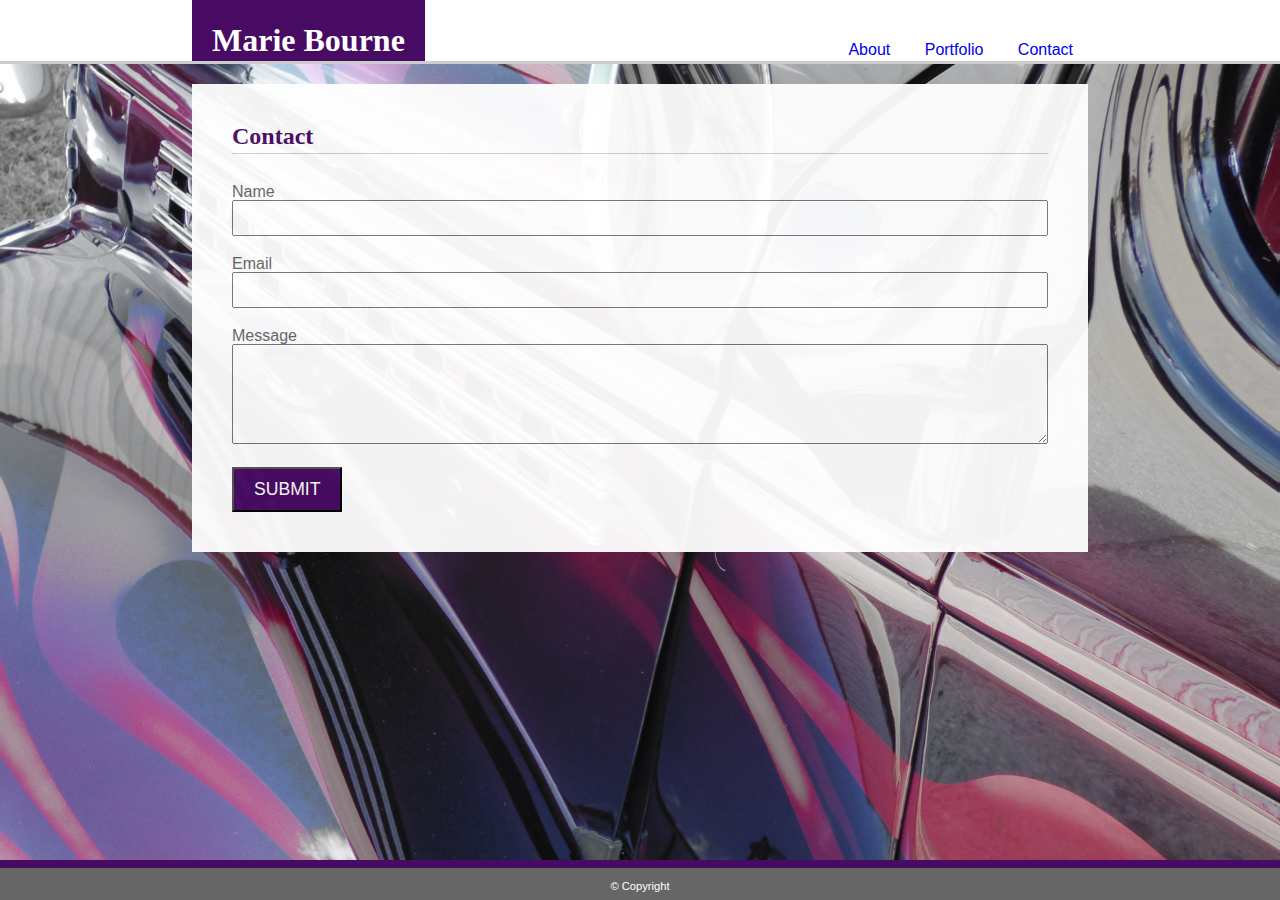
<file: responsive-portfolio/contact.html>
<!DOCTYPE html>
<html lang="en">
    <head>
        <title>Bourne Portfolio</title>
        <link type="text/css" rel="stylesheet" href="assets/css/reset.css" />
        <link rel="stylesheet" href="https://use.fontawesome.com/releases/v5.8.1/css/all.css" integrity="sha384-50oBUHEmvpQ+1lW4y57PTFmhCaXp0ML5d60M1M7uH2+nqUivzIebhndOJK28anvf" crossorigin="anonymous">
        <link type="text/css" rel="stylesheet" href="assets/css/style.css" />
    </head>
    <body>
        <!--extend top nav background full width-->
        <div id="navBkgd">
            <div class="container">
                <header>
                    <h1>Marie Bourne</h1>
                    <nav>
                        <i class="fas fa-bars icon"></i>
                        <ul class="nav">
                            <li><a href="index.html">About</a></li>
                            <li><a href="portfolio.html">Portfolio</a></li>
                            <li><a href="contact.html">Contact</a></li>
                        </ul>
                        <ul id="navVert">
                            <li><a href="index.html">About</a></li>
                            <li><a href="portfolio.html">Portfolio</a></li>
                            <li><a href="contact.html">Contact</a></li>
                        </ul>
                    </nav>
                </header>
            </div>
        </div>
        <!--main content-->
        <div class="container">
            <main class="clearfix">
                <h2>Contact</h2>
                <form action="">
                    <label for="name" class="formLabel">Name</label>
                    <input type="text" id="name" name="name" class="formField">
                    <label for="email" class="formLabel">Email</label>
                    <input type="email" id="email" name="email" class="formField">
                    <label for="message" class="formLabel">Message</label>
                    <textarea id="message" name="message" style="height: 100px" class="formField"></textarea>
                    <button type="submit" value="submit" class="btn">SUBMIT</button>
                </form>
            </main>
        </div>
        <!--extend footer background full width-->
        <div id="footerBkgd">
            <div class="container">
                <footer><p class="copywrite">&copy; Copyright</p></footer>
            </div>
        </div>
    </body>
</html>
</file>
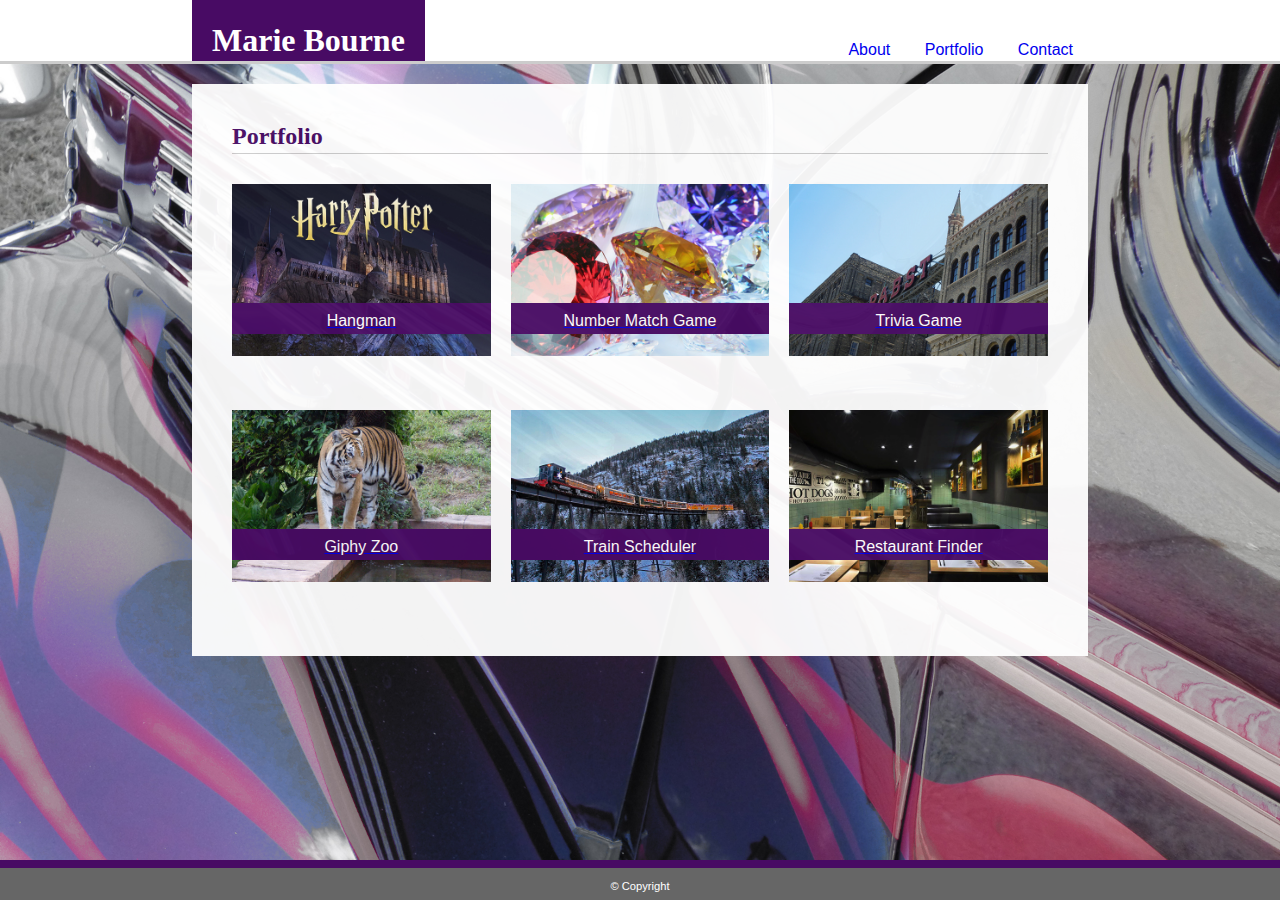
<file: responsive-portfolio/portfolio.html>
<!DOCTYPE html>
<html lang="en">
    <head>
        <title>Bourne Portfolio</title>
        <link type="text/css" rel="stylesheet" href="assets/css/reset.css" />
        <link rel="stylesheet" href="https://use.fontawesome.com/releases/v5.8.1/css/all.css" integrity="sha384-50oBUHEmvpQ+1lW4y57PTFmhCaXp0ML5d60M1M7uH2+nqUivzIebhndOJK28anvf" crossorigin="anonymous">
        <link type="text/css" rel="stylesheet" href="assets/css/style.css" />
    </head>
    <body>
        <!--extend top nav background full width-->
        <div id="navBkgd">
            <div class="container">
                <header>
                    <h1>Marie Bourne</h1>
                    <nav>
                        <i class="fas fa-bars icon"></i>
                        <ul class="nav">
                            <li><a href="index.html">About</a></li>
                            <li><a href="portfolio.html">Portfolio</a></li>
                            <li><a href="contact.html">Contact</a></li>
                        </ul>
                        <ul id="navVert">
                            <li><a href="index.html">About</a></li>
                            <li><a href="portfolio.html">Portfolio</a></li>
                            <li><a href="contact.html">Contact</a></li>
                        </ul>
                    </nav>
                </header>
            </div>
        </div>
        <!--content centered-->
        <div class="container">                        
            <main class="clearfix">
                
                <h2>Portfolio</h2>
 
                <section class="grid-container">
                    <div>
                        <a href="https://bourneid7.github.io/word-guess-game/index.html" target="_blank">
                            <img src="assets/images/harry-potter_600x400.png" />
                            <p class="thumbnailLabel">Hangman</p>
                        </a>
                    </div>
                    <div>
                        <a href="https://bourneid7.github.io/unit-4-game/index.html" target="_blank">
                            <img src="assets/images/gems_600x400.jpg" />
                            <p class="thumbnailLabel">Number Match Game</p>
                        </a>
                    </div>
                    <div>
                        <a href="https://bourneid7.github.io/trivia-game/index.html" target="_blank">
                            <img src="assets/images/trivia_600x400.jpg" />
                            <p class="thumbnailLabel">Trivia Game</p>
                        </a>
                    </div>
                    <div>
                        <a href="https://bourneid7.github.io/giphy-app/index.html" target="_blank">
                            <img src="assets/images/giphy-zoo_600x400.jpg" />
                            <p class="thumbnailLabel">Giphy Zoo</p>
                        </a>
                    </div>
                    <div>
                        <a href="https://bourneid7.github.io/train-scheduler/index.html" target="_blank">
                            <img src="assets/images/train_600x400.jpg" />
                            <p class="thumbnailLabel">Train Scheduler</p>
                        </a>
                    </div>
                    <div>
                        <a href="https://bourneid7.github.io/project-1/" target="_blank">
                            <img src="assets/images/restaurant_600x400.jpg" />
                            <p class="thumbnailLabel">Restaurant Finder</p>
                        </a>
                    </div>
                </section>
            </main>
        </div>
        <!--extend footer background full width-->
        <div id="footerBkgd">
            <div class="container">
                <footer><p class="copywrite">&copy; Copyright</p></footer>
            </div>
        </div>
    </body>
</html>
</file>
<file: assets/css/style.css>
* {
    margin: 0;
    padding: 0;
}
body {
    background-color: #fff;
    background-image: url("../images/car-bkgd2.jpg");
    font-family: Arial, Helvetica, sans-serif;
    color: #666;
    font-size: 95%;
}
#navBkgd {
    background-color: #fff;
    position: fixed;
    display: block;
    width: 100%;
    height: 64px;
    border-bottom: #ccc 3px solid;
    top: 0;
    z-index: 100;


}
.container {
    width: 960px;
    margin: 0 auto;
    position: relative;
}

header {
    height: 64px;
    position: relative;
    display: block;
    top: 0;
}
h1 {
    background-color: #480b64;
    color: white;
    font-family: Georgia, 'Times New Roman', Times, serif;
    font-weight: bold;
    text-align: center;
    font-size: 35px;
    padding: 24px 20px 5px 20px;
    width: 260px;
    float: left;    
}
nav {
    margin-top: 42px;
    float: right;
    position: absolute;
    right: 0;
}

a:link {
    color: #666;
    text-decoration: none;
}

a:visited {
    color: #666;
}
a:hover {
    color: #480b64;
}

.nav li {
    list-style: none;
    display: inline;
    padding: 15px;
}

main {
    position: relative;
    margin-top: 84px;
    background-color: #fff;
    opacity: 0.95;
    padding: 40px;
    height: auto;
    clear: both;
    margin-bottom: 30px;
}
.clearfix::after {
    content: "";
    display: block;
    clear: both;
  }
h2 {
    font-family: Georgia, 'Times New Roman', Times, serif;
    font-weight: bold;
    font-size: 24px;
    color: #480b64;
    padding-bottom: 5px;
    margin-bottom: 30px;
    border-bottom: #ccc 1px solid;
    display: block;
}  
p {
    line-height: 160%;
    padding-bottom: 20px;
}
.imgBox {
    float: left;
    margin-right: 20px;
    width: 260px;
    height: 250px;
    overflow: hidden;
    border: 1px solid #666;
}
.copywrite {
    color: #fff;
    font-size: 70%;
    text-align: center;
    padding: 10px;
}
#footerBkgd {
    background-color: #666;
    border-top: #480b64 8px solid;
    width: 100%;
    height: 40px;
    position: fixed;
    display: block;
    bottom: 0;
}
/* form styles */
input {
    font-size: 100%;
    width: 100%;
}
textarea {
    font-size: 100%;
    width: 100%;
}
.formField {
    line-height: 200%;
    margin-bottom: 20px;
}
.formLabel {
    padding-bottom: 5px;
}
.btn {
    background-color: #480b64;
    font-size: 110%;
    text-align: center;
    color: #fff; 
    padding: 10px 20px;
}
.btn:hover {
    background-color: #666;
}
/* portfolio styles */
.thumbnail {
    float: left;
    position: relative;
    padding-right: 30px;
    margin-bottom: 20px;
}
.thumbnailLabel {
    background-color: #480b64;
    color: #fff;
    text-align: center;
    width: 190px;
    height: 25px;
    padding: 5px;
    position: absolute;
    float: left;
    margin-right: 30px;
    top: 115px;
    z-index: 50;
}
.row {
    clear: both;
    margin-bottom: 20px;
}
</file>
<file: giphy-app/assets/css/style.css>
header {
    background-image: url(../images/header.jpg);
    background-position: center;
    background-size: cover;
    margin-bottom: 20px;
}
h1 {
    font-family: 'Anton', sans-serif;
    font-size: 3rem;
    text-align: center;
    color: #fff;
    margin-top: 40px;
}
.btn {
    margin: 10px;
}
.gifs {
    width: 100%;
    float: left;
    height: fit-content;
    overflow: hidden;
}
.input {
    margin-top: 10px;
    width: 100%;
}
.center {
    text-align: center;
}
.grid-container {
    display: grid;
    gap: 20px;
    grid-template-columns: 1fr 1fr 1fr;
}
.rating {
    margin-bottom: 0;
}

/* responsive styles */

@media screen and (max-width: 768px) {
    .container {
        width: 100%;
    }
    .grid-container {
        grid-template-columns: auto auto;
    }
    .gifs {
        max-width: 100%;
        float: left;
        height: 100%;
    }
}
@media screen and (max-width: 640px) {
    .container {
        width: 100%;
    }
    .grid-container {
        grid-template-columns: auto;
    }
    .gifs {
        max-width: 100%;
        float: left;
        height: 100%;
    }

}
</file>
<file: responsive-portfolio/assets/css/style.css>
* {
    margin: 0;
    padding: 0;
    box-sizing: border-box;
    
}
body {
    background-color: #fff;
    background: url("../images/car-bkgd2.jpg") no-repeat center center fixed;
    -webkit-background-size: cover;
    -moz-background-size: cover;
    -o-background-size: cover;
    background-size: cover;
    font-family: Arial, Helvetica, sans-serif;
    color: #666;
    font-size: 100%;
}
#navBkgd {
    background-color: #fff;
    position: fixed;
    display: block;
    width: 100%;
    height: auto;
    border-bottom: #ccc 3px solid;
    top: 0;
    z-index: 100;
}
.container {
    width: 70%;
    margin: 0 auto;
    position: relative;
}

header {
    height: auto;
    position: relative;
    display: block;
    top: 0;
}
h1 {
    background-color: #480b64;
    color: white;
    font-family: Georgia, 'Times New Roman', Times, serif;
    font-weight: bold;
    text-align: center;
    font-size: 2rem;
    padding: 24px 20px 5px 20px;
    width: auto;
    float: left;    
}
nav {
    margin-top: 42px;
    float: right;
    position: absolute;
    right: 0;
}

.nav li {
    list-style: none;
    display: inline;
    padding: 15px;
}
.nav li a {
    text-decoration-line: none
}
a:visited {
    color: #666;
}
a:hover {
    color: #480b64;
}
/* Hide the link that should open and close the topnav on small screens */

.icon {
    position: relative;
    float: right;
    font-size: 1.3rem;
    color: #666;
    visibility: hidden;
    display: none;
    padding-right: 20px;
    bottom: 5px;
}
.icon a {
    text-decoration-line: none;
}

#navVert {
    display: none;
    visibility: hidden;
    background-color: #480b64;
    width: 100px;
    margin-top: 22px;
}
#navVert li {
    list-style: none;
    padding: 10px 15px;
    border-bottom: #ccc 1px solid;
}
#navVert li a {
    color: #fff;
    text-decoration-line: none
}
#navVert li:hover {
    background-color: #666;
}
/* main styles */
main {
    position: relative;
    margin-top: 84px;
    background-color: #fff;
    opacity: 0.95;
    padding: 40px;
    height: auto;
    clear: both;
    /*margin-bottom: 30px;*/
}
.clearfix::after {
    content: "";
    display: block;
    clear: both;
  }
h2 {
    font-family: Georgia, 'Times New Roman', Times, serif;
    font-weight: bold;
    font-size: 1.5rem;
    color: #480b64;
    padding-bottom: 5px;
    margin-bottom: 30px;
    border-bottom: #ccc 1px solid;
    display: block;
}  
p {
    line-height: 160%;
    padding-bottom: 20px;
}
p:last-child {
    padding-bottom: 0;
}
.imgBox {
    float: left;
    margin-right: 20px;
    max-width: 29%;
    max-height: 250px;
    overflow: hidden;
}
img {
    max-width: 100%;
    margin: 0;
    padding: 0;
}
.copywrite {
    color: #fff;
    font-size: 70%;
    text-align: center;
    padding: 10px;
}
#footerBkgd {
    background-color: #666;
    border-top: #480b64 8px solid;
    width: 100%;
    height: 40px;
    position: fixed;
    display: block;
    bottom: 0;
}
/* form styles */
input {
    font-size: 100%;
    width: 100%;
}
textarea {
    font-size: 100%;
    width: 100%;
}
.formField {
    line-height: 200%;
    margin-bottom: 20px;
}
.formLabel {
    padding-bottom: 5px;
}
.btn {
    background-color: #480b64;
    font-size: 110%;
    text-align: center;
    color: #fff; 
    padding: 10px 20px;
}
.btn:hover {
    background-color: #666;
}
/* portfolio styles */
.grid-container {
    display: grid;
    gap: 20px;
    grid-template-columns: 1fr 1fr 1fr;
}

.thumbnailLabel {
    background-color: #480b64;
    color: #fff;
    text-align: center;
    padding: 5px 0 5px 0;
    margin: 0;
    position: relative;
    bottom: 3.5rem;
    z-index: 50;
}
.thumbnailLabel a {
    text-decoration-line: none;
}
/* media queries */
@media screen and (max-width: 980px) {
    .container {
        width: 70%;
    }
}
@media screen and (max-width: 768px) {
    .container {
        width: 100%;
    }
    img {
        max-width: 100%;
    }
    .grid-container {
        grid-template-columns: auto auto;
    }

}
@media screen and (max-width: 640px) {
    .container {
        width: 100%;
    }
    header {
        position: static;
    }
    .nav {
        visibility: hidden;
        display: none;
    }
    main {
        padding: 20px;
    }
    .icon {
        visibility: visible;
        display: block;
    }
    nav:hover #navVert {
        visibility: visible;
        display: block;
    }
    .imgBox {
        float: none;
        clear: both;
        max-width: 100%;
        max-height: 300px;
        margin-bottom: 10px;
        margin-right: 0;
    }
    .img-profile {
        position: relative;
        width: 100%;
        top: -80px;
    }
    .grid-container {
        grid-template-columns: auto;
    }

}
</file>
<file: trivia-game/assets/css/style.css>
html, body {
    min-height: 100%;
}
.header {
    background-image:url("../images/header.jpg");
    background-repeat:no-repeat;
    background-size:100% auto;
    padding: 0;
    max-width: 100%;
    height: 200px;
    overflow: hidden;

}
.container {
    padding: 0 30px;
    margin-top: 0;
}
h1 {
    font-family: 'Russo One', sans-serif;
    text-align: center;
    padding-top: 140px;
}
#startScreen {
    width: 100%;
    display: block;
    position: relative;
    height: 300px;
    margin-left: auto;
    margin-right: auto;
}
.startRow{
    position: relative;
}
.startBtn {
    position: absolute;
    top: 50%;
    transform: translateY(-50%)
}
.timer {
    width: 100%;
    display: block;
    height: 70px;
    padding-top: 20px;
    margin-left: auto;
    margin-right: auto;
    text-align: center;
}
#start {
    margin: 0;
    position: absolute;
    top: 50%;
    left: 50%;
    transform: translate(-50%, -50%);
}
.hidden {
    visibility: hidden;
}
.show {
    display: block;
    visibility: visible;
}
.correct {
    margin-top: 20px;
}
.message {
    color: red;
}
.footer {
    background-image:url("../images/footer.jpg");
    background-repeat:no-repeat;
    background-size:100% auto;
    max-width: 100%;
    height: 130px;
    overflow: hidden;
    padding: 0;
    margin: 0;
    position: fixed;
    bottom: 0;
}
.copyright {
    font-size: 70%;
    color: #fff;
    padding: 3rem; 
    text-align: center;
}
@media only screen and (max-width : 640px) {
   .footer { 
        height: 50px;
        background-size: cover;
        background-position: center; 
    }
    .header {
        height: 100px;
        background-size: cover;
        background-position: center; 
    }
    h1 {
        padding-top: 70px;
        font-size: 1.7rem;
    }
    h3 {
        font-size: 1.3rem;
    }
    .copyright {
        padding: 1rem;
    }
    .timer {
        padding-top: 5px;
        height: auto;
    }
    .imageMobile {
        height: 130px;
        overflow: hidden;
    }
    p, .form-check-label {
        font-size: 90%;
    }
  }
</file>
<file: unit-4-game/assets/css/style.css>
body {
    background-color: #fff;
    background: url("../images/46130649-gem-wallpapers.jpg") no-repeat center center fixed;
    -webkit-background-size: cover;
    -moz-background-size: cover;
    -o-background-size: cover;
    background-size: cover;
}
.container {
    background-color: white;
}
main {
    padding: 30px 0;
}
.colPad {
    padding: 30px;
}
.blueBg {
    background-color: #007bff;
    color: white;
}
h1, h3 {
    text-align: center;
}
h1 {
    padding-top: 20px;
}
h4 {
    text-align: center;
    width: 100%;
    padding: 5px;
}
.marginBottom {
    margin-bottom: 30px;
}
.center {
    text-align: center;
}
.borderRight {
    border-right: #666 solid 1px;
}
.hidden {
    visibility: hidden;
}
.marginRight {
    margin-right: 20px;
    float: left;
}
</file>
<file: word-guess-game/assets/css/style.css>
* {
    margin: 0;
    padding: 0;
    box-sizing: border-box;
}
body {
    background-color: #fff;
    background: url("../images/HD-Hogwarts-Castle-Background.jpg") no-repeat center center fixed;
    -webkit-background-size: cover;
    -moz-background-size: cover;
    -o-background-size: cover;
    background-size: cover;
    font-family: Arial, Helvetica, sans-serif;
    color: #000;
    font-size: 100%;

}
.container {
    position: relative;
    width: 70%;
    margin: 0 auto;
    background-color: #fff;
    opacity: 0.9;
}
header {
    text-align: center;
}
/*header img {
    max-height: 200px;
}*/
main {
    position: relative;
    height: auto;
    clear: both;
    padding: 30px;

}
.clearfix::after {
    content: "";
    display: block;
    clear: both;
  }

h1 {
    font-size: 2rem;
    font-weight: bold;
    margin-bottom: 10px;
    text-align: center;
}
h2 {
    font-size: 1.5rem;
    font-weight: bold;
    margin-bottom: 10px;
    text-align: center;
}
.col-md-4 {
    width: 33.33%;
    float: left;
}
.col-md-8 {
    width: 66.66%;
    float: right;
    text-align: center;
}
img {
    max-width: 100%;
}
.hangmanImg {
    max-width: 100%;
}
p {
    margin-bottom: 10px;
    text-align: center;
}
footer p {
    font-size: 75%;
    padding-bottom: 10px;
}
.letters {
    margin-top: 20px;
    font-size: 1.3rem;
    line-height: 120%;
    letter-spacing: 105%;
    margin-bottom: 20px;
}
.btn {
    padding: 10px;
    font-size: 1rem;
    background-color: #1e0c40;
    color: #fff;
    display: inline-block;
}
.btn:hover {
    background-color:#8315c4;
}
.gameMessage {
    color: #8315c4;
    display: block;
}
.resetHidden {
    display: none;
}
.resetShow {
    display: inline-block;
}
.modal-content {
    background: #fff;
}
@media screen and (max-width: 640px) {
    .container {
        width: 100%;
    }
    .col-md-4 {
        width: 100%;
        float: none;
        display: block;
        clear: both;
    }
    .col-md-8 {
        width: 100%;
        float: none;
        display: block;
        clear: both;
        text-align: center;
    }
    .hangmanImg {
        max-height: 300px;
    align-content: center;    
    }
}
</file>
